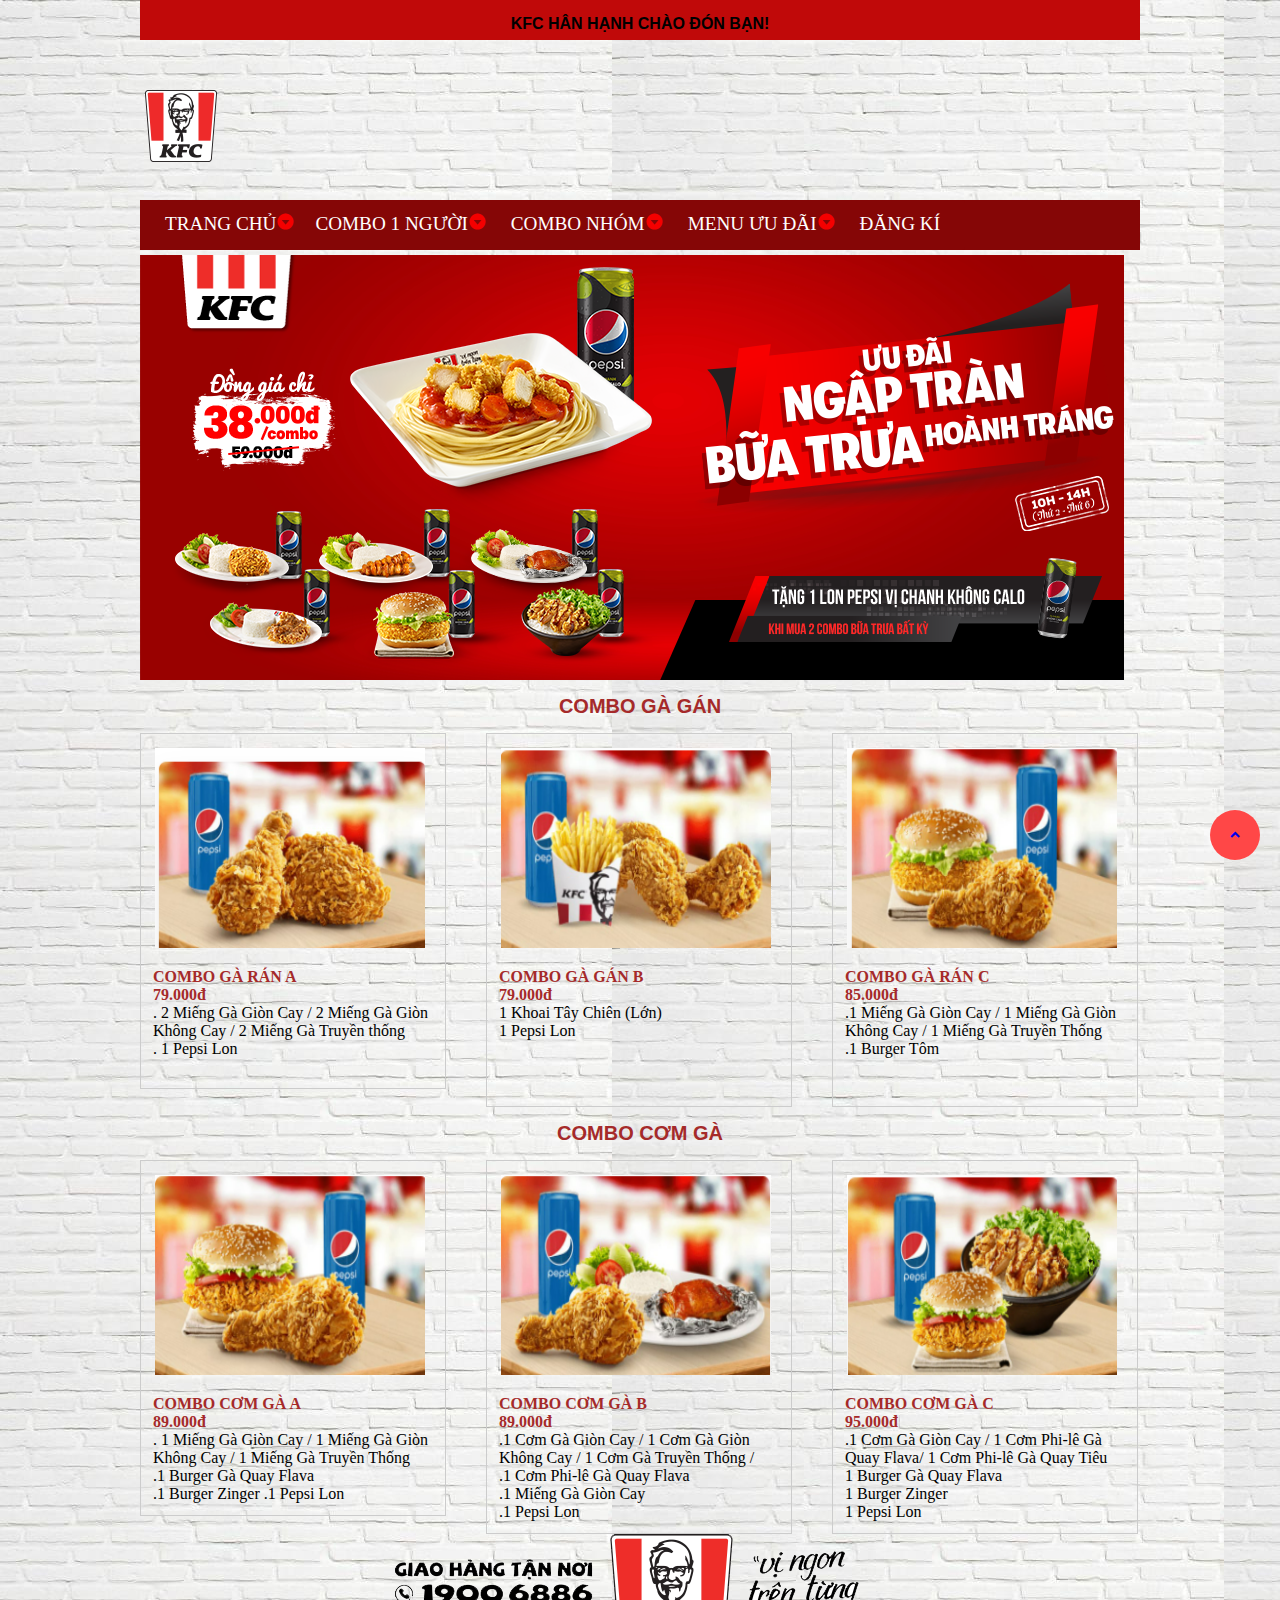
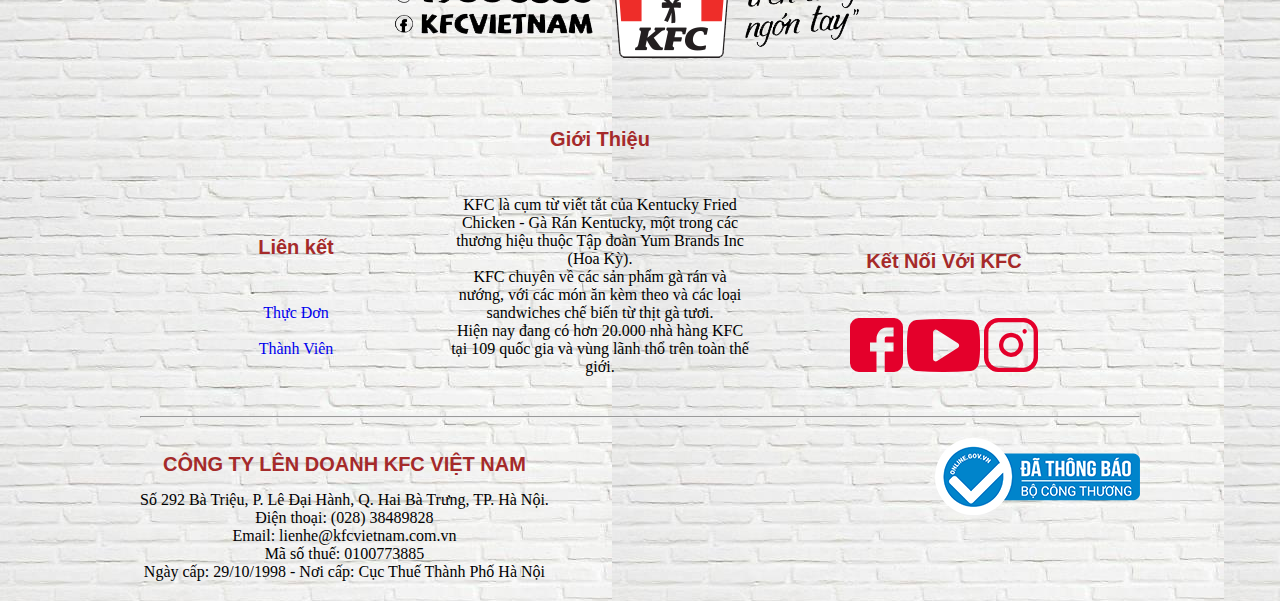
<file: index.html>
<html lang="en">
<head>
    <meta charset="UTF-8">
    <meta http-equiv="X-UA-Compatible" content="IE=edge">
    <meta name="viewport" content="width=device-width, initial-scale=1.0">
    <title>Document</title>
    <link href="./styles.css" rel="stylesheet">
    <link href='https://unpkg.com/boxicons@2.1.1/css/boxicons.min.css' rel='stylesheet'>
</head>
<body background="./33ef8baf55ddfd693050702bb3524e3c.jpeg">
    <div id="#top"></div>
    <div class="container">
        <header>
            <div class="xinchao">
                <p>
                    KFC Hân Hạnh Chào Đón Bạn!</i>
                </p>
            </div>
                
<a href="#"><img src="./logo_pc.png" alt=""></a>

        </header>
        <nav class="menu">
    
            <ul>
                <li><a href="./index.html">TRANG CHỦ<i class='bx bxs-caret-down-circle bx-flip-horizontal' style='color:#f40000' ></i></a>
                <li><a href="./about.html">COMBO 1 NGƯỜI<i class='bx bxs-caret-down-circle bx-flip-horizontal' style='color:#f40000' ></i></a>
                
                </li>
                <li><a href="./combonhom1.html">COMBO NHÓM<i class='bx bxs-caret-down-circle bx-flip-horizontal' style='color:#f40000' ></i></a>
              
        </li>
                <li><a href="./menuuudai.html">MENU ƯU ĐÃI<i class='bx bxs-caret-down-circle bx-flip-horizontal' style='color:#f40000' ></i></a></li>
                
               
                    <ul> 
                    <li><a href="./menucon1.html">GÀ RÁN- QUAY </a></li>
                    <li><a href="./menucon2.html">CƠM GÀ - BURGER - MÌ Ý </a></li>
                    <li><a href="./menucon3.html">THỨC ĂN NHẸ </a></li>
                    <li><a href="./menucon3.html">TRÁNG MIỆNG - THỨC UỐNG </a></li>
                </ul></li>
            
        <li><a href="./dangnhap.html">ĐĂNG KÍ</a>
         </ul>
            </nav>
    
        <div id="slide">
    <a href=""><img src="./c3287e05ec81d5e25374093e64d8c2c1.png" alt=""></a>
        </div>
        <article>
            <h3>COMBO GÀ GÁN</h3>
    <div class="new-card">
        <div class="news_item">
    <img src="./2022-01-11 (12).png"alt=""><br><br>
    <h4>COMBO GÀ RÁN A</h4>
    <h4>79.000đ</h4> 
   . 2 Miếng Gà Giòn Cay / 2 Miếng Gà Giòn Không Cay / 2 Miếng Gà Truyền thống<br>
   . 1 Pepsi Lon<br><br>

    </div>
    <div class="news_item">
            <img src="./2022-01-11 (13).png"alt=""><br><br>
    <h4>COMBO GÀ GÁN B</h4>
       <h4>79.000đ</h4> 
       1 Khoai Tây Chiên (Lớn)<br>
       1 Pepsi Lon<br><br><br><br>
    </div>
    <div class="news_item" id="fix">
        <img src="./2022-01-11 (14).png"alt=""> <br><br>
        <h4>COMBO GÀ RÁN C</h4>
        
           <h4>85.000đ</h4> 
.1 Miếng Gà Giòn Cay / 1 Miếng Gà Giòn Không Cay / 1 Miếng Gà Truyền Thống<br>
.1 Burger Tôm<br><br><br>

    </div>
    </div>
    <div style="clear: both;"></div>

        </article>
        
        
        <article>
    
            <h3>COMBO CƠM GÀ </h3>
            <div class="new-card">
                <div class="news_item">
            <img src="./2022-01-12 (2).png"alt=""><br><br>
            <h4>COMBO CƠM GÀ A</h4>
            <h4>89.000đ</h4> 
           . 1 Miếng Gà Giòn Cay / 1 Miếng Gà Giòn Không Cay / 1 Miếng Gà Truyền Thống<br>
           .1 Burger Gà Quay Flava <br>
            .1 Burger Zinger
           .1 Pepsi Lon
        
            </div>
            <div class="news_item">
                    <img src="./2022-01-12 (3).png"alt=""><br><br>
            <h4>COMBO CƠM GÀ B</h4>
               <h4>89.000đ</h4> 
               .1 Cơm Gà Giòn Cay / 1 Cơm Gà Giòn Không Cay / 1 Cơm Gà Truyền Thống / <br>
               .1 Cơm Phi-lê Gà Quay Flava <br>
               .1 Miếng Gà Giòn Cay<br>
               .1 Pepsi Lon<br>
            </div>
            <div class="news_item" id="fix">
                <img src="./2022-01-12 (4).png"alt=""> <br><br>
                <h4>COMBO CƠM GÀ C</h4>
                
                   <h4>95.000đ</h4> 
        .1 Cơm Gà Giòn Cay / 1 Cơm Phi-lê Gà Quay Flava/ 1 Cơm Phi-lê Gà Quay Tiêu<br>
        1 Burger Gà Quay Flava <br>
         1 Burger Zinger<br>
        1 Pepsi Lon<br>
        
            </div>
        </article>
    
       
            
           <div class="img2">
               <img src="./logo_footer_vi.png" alt="scr">
           </div>
            <footer>
           <div class="link footer-item"> 
               <h3>Liên kết</h3>
               <a href="#"> Thực Đơn</a><br>
               <a href="./lienketthanhvien.html">Thành Viên</a><br>

           </div>
<div class="about footer-item">
<h3>Giới Thiệu</h3>
<p>
    KFC là cụm từ viết tắt của Kentucky Fried Chicken - Gà Rán Kentucky, một trong các thương hiệu thuộc Tập đoàn Yum Brands Inc (Hoa Kỳ).<br> 
    KFC chuyên về các sản phẩm gà rán và nướng, với các món ăn kèm theo và các loại sandwiches chế biến từ thịt gà tươi.<br>
     Hiện nay đang có hơn 20.000 nhà hàng KFC tại 109 quốc gia và vùng lãnh thổ trên toàn thế giới.
</p>
</div>
<div class="contact footer-item">
    <h3>Kết Nối Với KFC</h3>
   <a href="https://www.facebook.com/KFCVietnam/"> <img src="./icon_fb_red.svg" alt=""></a>
   <a href="https://www.youtube.com/user/KFCVietnam2011"> <img src="./icon_yt_red.svg" alt=""></a>
    <a href="https://www.instagram.com/kfc_vietnam/"><img src="./icon_ins_red.svg" alt=""></a>
</div><hr>
<div class="left">
    <h3>CÔNG TY LÊN DOANH KFC VIỆT NAM</h3>
<p>
    

Số 292 Bà Triệu, P. Lê Đại Hành, Q. Hai Bà Trưng, TP. Hà Nội.<br>

Điện thoại: (028) 38489828<br>

Email: lienhe@kfcvietnam.com.vn<br>

Mã số thuế: 0100773885<br>

Ngày cấp: 29/10/1998 - Nơi cấp: Cục Thuế Thành Phố Hà Nội
</p></div>
<div class="img3">
    <img src="./logo_bocongthuong.png" alt="">
</div>
<div class="backtotop">
        <a href="#top">
            <i class='bx bxs-chevron-up'></i>
        </a>
    </div>


        </footer>
        
    
    
</body>
</html>
</file>
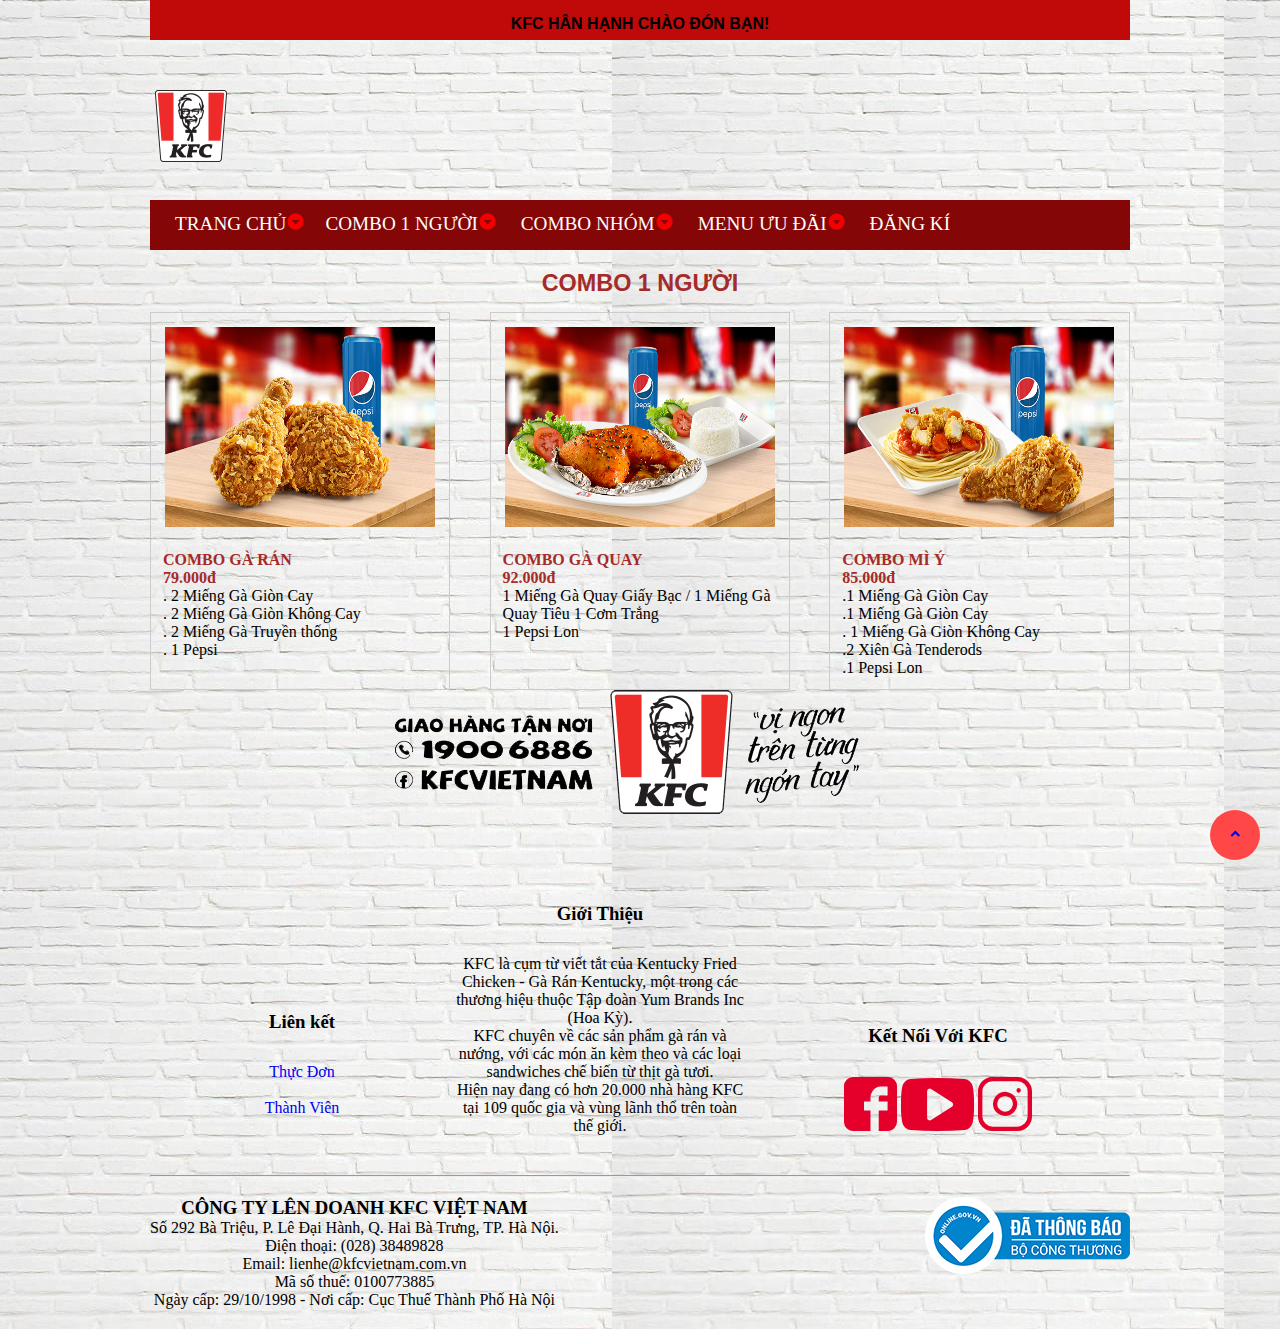
<file: about.html>
<!DOCTYPE html>
<html lang="en">
<head>
    <meta charset="UTF-8">
    <meta http-equiv="X-UA-Compatible" content="IE=edge">
    <meta name="viewport" content="width=device-width, initial-scale=1.0">
    <title>Document</title>
    <link rel="stylesheet" href="./about.css">
    <link href='https://unpkg.com/boxicons@2.1.1/css/boxicons.min.css' rel='stylesheet'>
</head>
<body background="./33ef8baf55ddfd693050702bb3524e3c.jpeg">
    <div id="#top"></div>
    <div class="container">
        <header>
            <div class="xinchao">
                <p>
                    KFC Hân Hạnh Chào Đón Bạn!</i>
                </p>
            </div>
                
<a href="#"><img src="./logo_pc.png" alt=""></a>

        </header>
        <nav class="menu">
    
            <ul>
                <li><a href="./index.html">TRANG CHỦ<i class='bx bxs-caret-down-circle bx-flip-horizontal' style='color:#f40000' ></i></a>
                <li><a href="./about.html">COMBO 1 NGƯỜI<i class='bx bxs-caret-down-circle bx-flip-horizontal' style='color:#f40000' ></i></a>
               
                </li>
                <li><a href="./combonhom1.html">COMBO NHÓM<i class='bx bxs-caret-down-circle bx-flip-horizontal' style='color:#f40000' ></i></a>
              
        </li>
                <li><a href="./menuuudai.html">MENU ƯU ĐÃI<i class='bx bxs-caret-down-circle bx-flip-horizontal' style='color:#f40000' ></i></a></li>
                
             
                   </li>
            
        <li><a href="./dangnhap.html">ĐĂNG KÍ</a>
         </ul>
            </nav>
            <article>
            <div class="main">
                <h3 class="heading">COMBO 1 NGƯỜI</h3>
            </div>
        </article>
        <article>
            <div class="new-card">
            <div class="news_item">
        <img src="./4b86d942464d81c6922db9a674502f2e.png"alt=""><br><br>
        <h4>COMBO GÀ RÁN </h4>
        <h4>79.000đ</h4> 
       . 2 Miếng Gà Giòn Cay <br>
       . 2 Miếng Gà Giòn Không Cay <br>
       . 2 Miếng Gà Truyền thống<br>
       . 1 Pepsi <br><br>
       
    
        </div>
        <div class="news_item">
                <img src="./41d4fbb84f9ddc2c95ff17fe983a486d.png"alt=""><br><br>
        <h4>COMBO GÀ QUAY</h4>
           <h4>92.000đ</h4> 
           1 Miếng Gà Quay Giấy Bạc / 1 Miếng Gà Quay Tiêu
           1 Cơm Trắng<br>
           1 Pepsi Lon<br><br><br>
        </div>
       
        
        <div class="news_item" id="fix">
            <img src="./a772b7eb62a98917a2bb433eef9a1942.png"alt=""> <br><br>
            <h4>COMBO MÌ Ý</h4>
            
               <h4>85.000đ</h4> 
    .1 Miếng Gà Giòn Cay<br> 
    .1 Miếng Gà Giòn Cay<br> 
    . 1 Miếng Gà Giòn Không Cay<br>  
    .2 Xiên Gà Tenderods<br>
    .1 Pepsi Lon

    
    
        </div>
        </div>
      
       
           
              
        <footer> 
           
           
              <div class="img2">
                     <img src="./logo_footer_vi.png" alt="">
                 </div>
                
            <div class="link footer-item"> 
                <h3>Liên kết</h3>
                <a href="#"> Thực Đơn</a><br>
               
                <a href="#">Thành Viên</a><br>
 
            </div>
 <div class="about footer-item">
 <h3>Giới Thiệu</h3>
 <p>
     KFC là cụm từ viết tắt của Kentucky Fried Chicken - Gà Rán Kentucky, một trong các thương hiệu thuộc Tập đoàn Yum Brands Inc (Hoa Kỳ).<br> 
     KFC chuyên về các sản phẩm gà rán và nướng, với các món ăn kèm theo và các loại sandwiches chế biến từ thịt gà tươi.<br>
      Hiện nay đang có hơn 20.000 nhà hàng KFC tại 109 quốc gia và vùng lãnh thổ trên toàn thế giới.
 </p>
 </div>
 <div class="contact footer-item">
     <h3>Kết Nối Với KFC</h3>
     <img src="./icon_fb_red.svg" alt="">
     <img src="./icon_yt_red.svg" alt="">
     <img src="./icon_ins_red.svg" alt="">
 </div><hr>
 <div class="left">
     <h3>CÔNG TY LÊN DOANH KFC VIỆT NAM</h3>
 <p>
     
 
 Số 292 Bà Triệu, P. Lê Đại Hành, Q. Hai Bà Trưng, TP. Hà Nội.<br>
 
 Điện thoại: (028) 38489828<br>
 
 Email: lienhe@kfcvietnam.com.vn<br>
 
 Mã số thuế: 0100773885<br>
 
 Ngày cấp: 29/10/1998 - Nơi cấp: Cục Thuế Thành Phố Hà Nội
 </p></div>
 <div class="img3">
     <img src="./logo_bocongthuong.png" alt="">
 </div>
 <div class="backtotop">
         <a href="#top">
             <i class='bx bxs-chevron-up'></i>
         </a>
     </div>
 
 
         </footer>
         
     
     
</body>
</html>
</file>
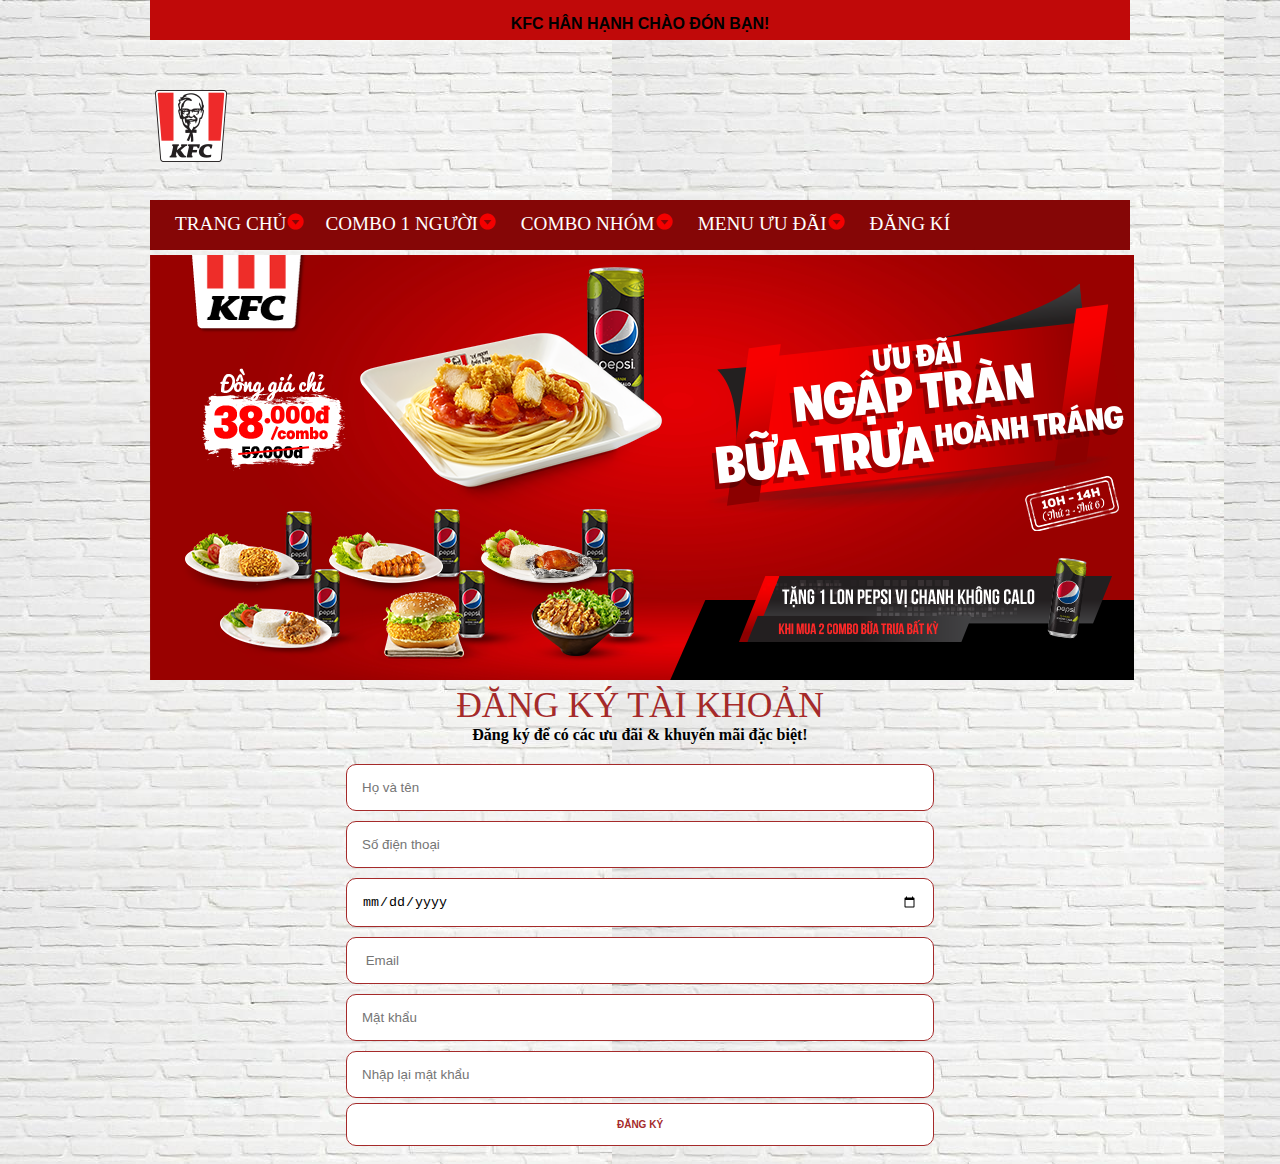
<file: dangnhap.html>
<!DOCTYPE html>
<html lang="en">
<head>
    <meta charset="UTF-8">
    <meta http-equiv="X-UA-Compatible" content="IE=edge">
    <meta name="viewport" content="width=device-width, initial-scale=1.0">
    <title>Document</title>
</head>
<body>
    <link rel="stylesheet" href="./lienketthanhvien.css">
    <link href='https://unpkg.com/boxicons@2.1.1/css/boxicons.min.css' rel='stylesheet'>
</head>
<body background="./33ef8baf55ddfd693050702bb3524e3c.jpeg">
    <div id="#top"></div>
    <div class="container">
        <header>
            <div class="xinchao">
                <p>
                    KFC Hân Hạnh Chào Đón Bạn!</i>
                </p>
            </div>
                
<a href="#"><img src="./logo_pc.png" alt=""></a>

        </header>
        <nav class="menu">
    
            <ul>
                <li><a href="./index.html">TRANG CHỦ<i class='bx bxs-caret-down-circle bx-flip-horizontal' style='color:#f40000' ></i></a>
                <li><a href="./about.html">COMBO 1 NGƯỜI<i class='bx bxs-caret-down-circle bx-flip-horizontal' style='color:#f40000' ></i></a>
               
                </li>
                <li><a href="./combonhom1.html">COMBO NHÓM<i class='bx bxs-caret-down-circle bx-flip-horizontal' style='color:#f40000' ></i></a>
              
        </li>
                <li><a href="./menuuudai.html">MENU ƯU ĐÃI<i class='bx bxs-caret-down-circle bx-flip-horizontal' style='color:#f40000' ></i></a></li>
                
        <li><a href="./dangnhap.html">ĐĂNG KÍ</a>
         </ul>
            </nav>
    
        <div id="slide">
    <a href=""><img src="./c3287e05ec81d5e25374093e64d8c2c1.png" alt=""></a>
        </div>
        <article>
    <div class="menu_header">
        <span>ĐĂNG KÝ TÀI KHOẢN </span>
    </div>
    <p class="text-centertext_head_membership"><strong class="text-body">Đăng ký để có các ưu đãi &amp; khuyến mãi đặc biệt!</strong></p>
    <div class="form_group">
<form action="" class="form_input">
<input type="text"  placeholder="Họ và tên"class="form-control" >
<input type="text"  placeholder="Số điện thoại" class="form-control">
<input type="date"  placeholder="Ngày sinh" class="form-control">
<input type="email"  placeholder=" Email" class="form-control">
<input type="password"  placeholder="Mật khẩu" class="form-control">
<input type="password"  placeholder="Nhập lại mật khẩu" class="form-control">
<button>ĐĂNG KÝ</button><br>

</form>

</div>


</body>
</html>
</file>
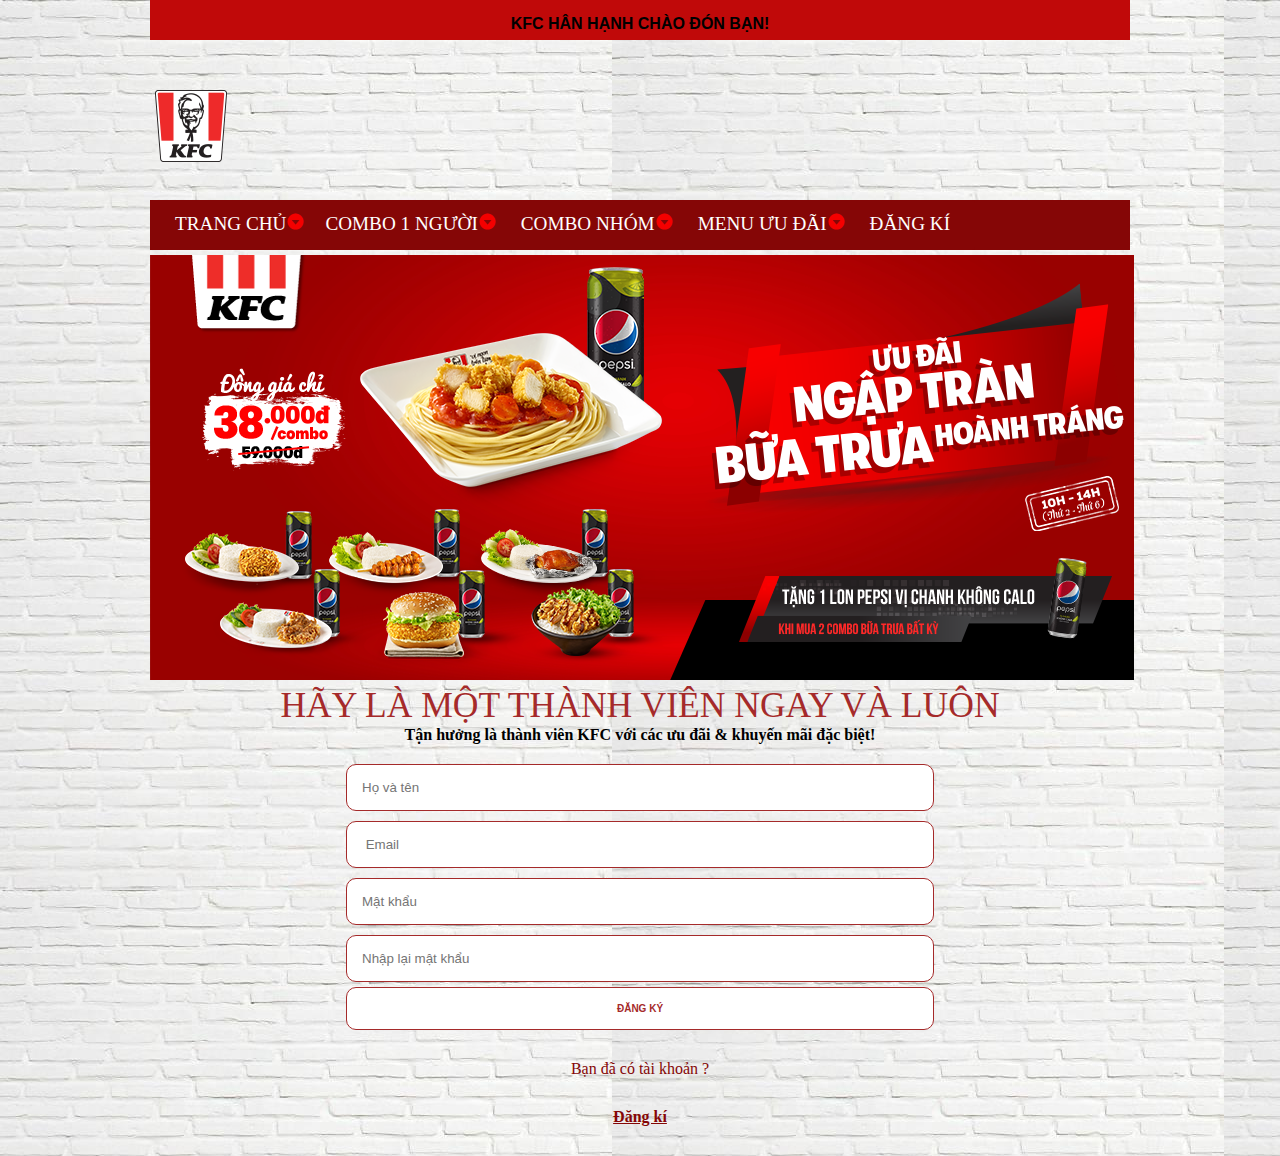
<file: lienketthanhvien.html>
<!DOCTYPE html>
<html lang="en">
<head>
    <meta charset="UTF-8">
    <meta http-equiv="X-UA-Compatible" content="IE=edge">
    <meta name="viewport" content="width=device-width, initial-scale=1.0">
    <title>Document</title>
    <link rel="stylesheet" href="./lienketthanhvien.css">
    <link href='https://unpkg.com/boxicons@2.1.1/css/boxicons.min.css' rel='stylesheet'>
</head>
<body background="./33ef8baf55ddfd693050702bb3524e3c.jpeg">
    <div id="#top"></div>
    <div class="container">
        <header>
            <div class="xinchao">
                <p>
                    KFC Hân Hạnh Chào Đón Bạn!</i>
                </p>
            </div>
                
<a href="#"><img src="./logo_pc.png" alt=""></a>

        </header>
        <nav class="menu">
    
            <ul>
                <li><a href="./index.html">TRANG CHỦ<i class='bx bxs-caret-down-circle bx-flip-horizontal' style='color:#f40000' ></i></a>
                <li><a href="./about.html">COMBO 1 NGƯỜI<i class='bx bxs-caret-down-circle bx-flip-horizontal' style='color:#f40000' ></i></a>
                
                </li>
                <li><a href="./combonhom1.html">COMBO NHÓM<i class='bx bxs-caret-down-circle bx-flip-horizontal' style='color:#f40000' ></i></a>
              
        </li>
                <li><a href="./menuuudai.html">MENU ƯU ĐÃI<i class='bx bxs-caret-down-circle bx-flip-horizontal' style='color:#f40000' ></i></a></li>
              
                  </li>
            
        <li><a href="./dangnhap.html">ĐĂNG KÍ</a>
         </ul>
            </nav>
    
        <div id="slide">
    <a href=""><img src="./c3287e05ec81d5e25374093e64d8c2c1.png" alt=""></a>
        </div>
        <article>
    <div class="menu_header">
        <span>HÃY LÀ MỘT THÀNH VIÊN NGAY VÀ LUÔN</span>
    </div>
    <p class="text-centertext_head_membership"><strong class="text-body">Tận hưởng là thành viên KFC với các ưu đãi &amp; khuyến mãi đặc biệt!</strong></p>
    <div class="form_group">
<form action="" class="form_input">
<input type="text"  placeholder="Họ và tên">
<input type="email"  placeholder=" Email">
<input type="password"  placeholder="Mật khẩu">
<input type="password"  placeholder="Nhập lại mật khẩu">
<button>ĐĂNG KÝ</button>

</form>
<a href="" class="link-login">Bạn đã có tài khoản ? <a href="./dangnhap.html" class="link"><b> Đăng kí</b></a></a>

</div>


</body>
</html>
</file>
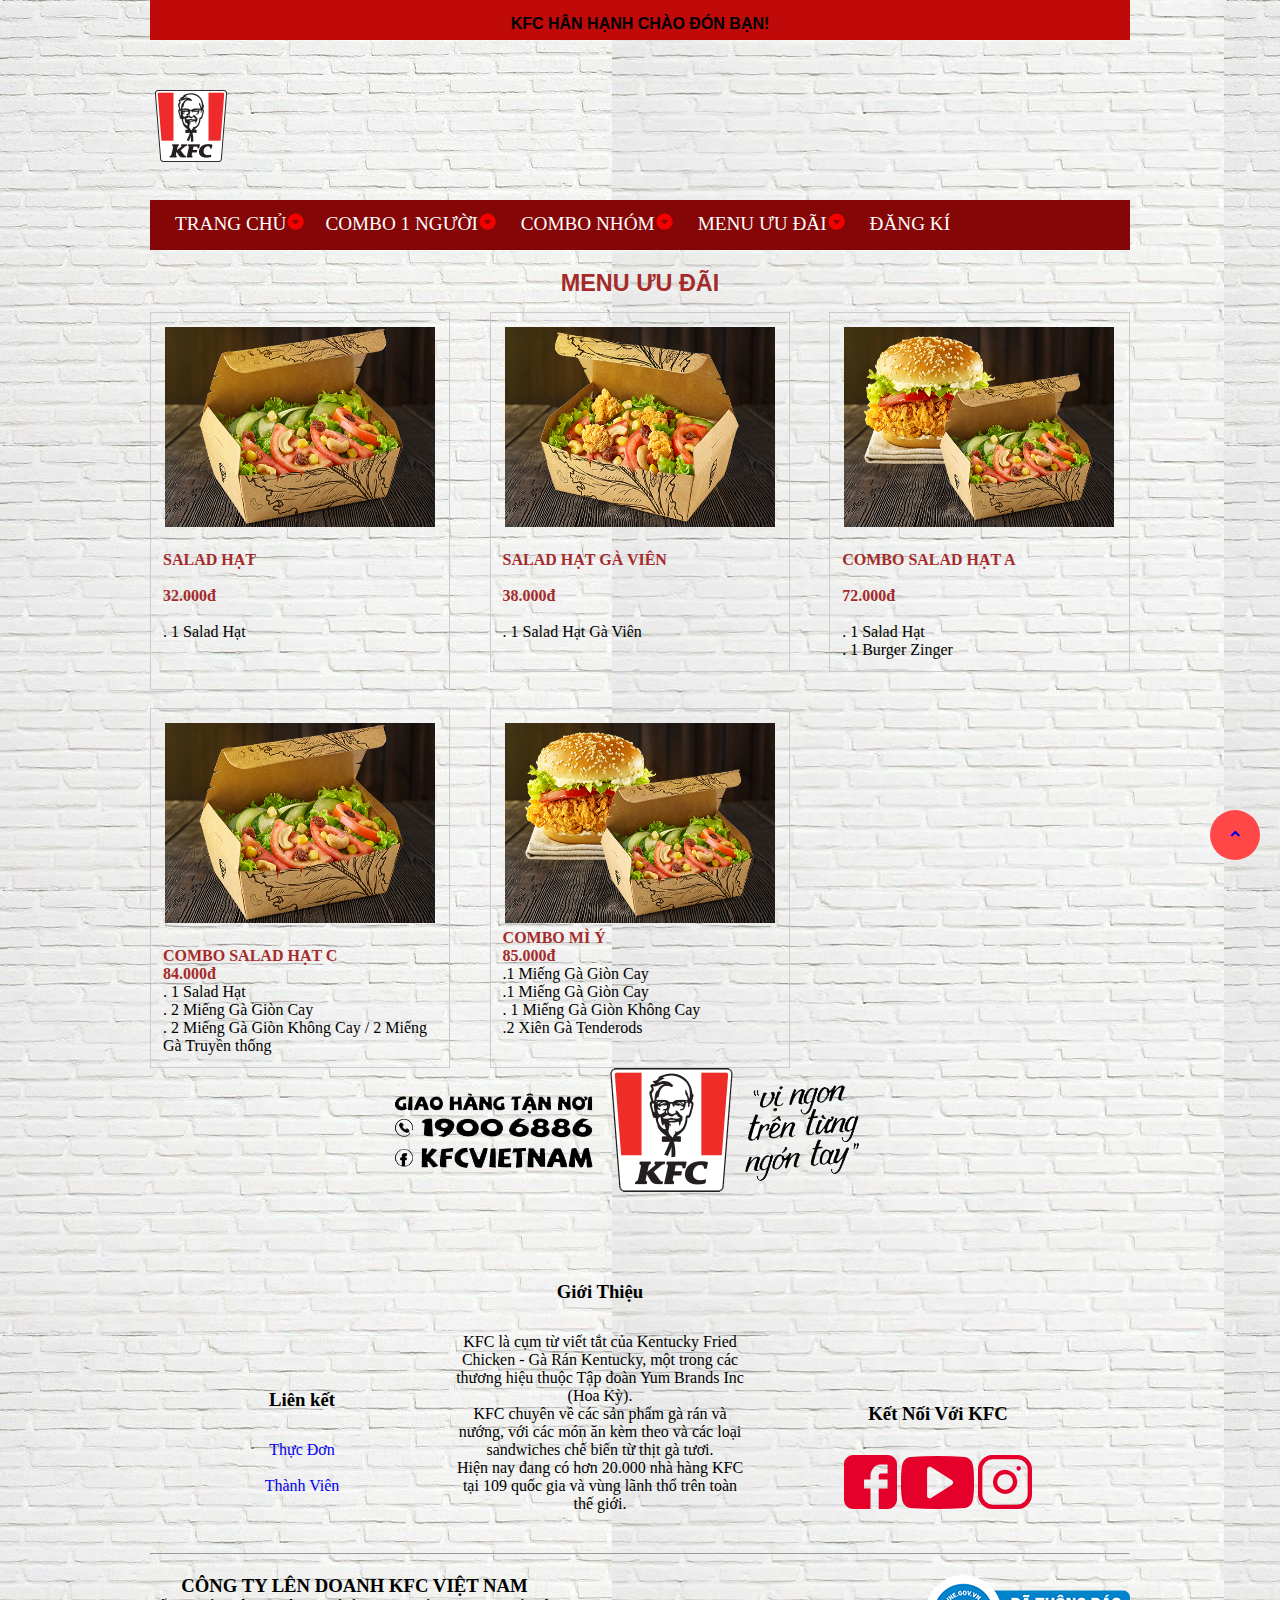
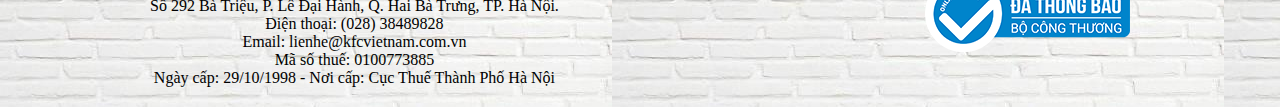
<file: menuuudai.html>
<!DOCTYPE html>
<html lang="en">
<head>
    <meta charset="UTF-8">
    <meta http-equiv="X-UA-Compatible" content="IE=edge">
    <meta name="viewport" content="width=device-width, initial-scale=1.0">
    <title>Document</title>
</head>
<body>
<link rel="stylesheet" href="./about.css">
<link href='https://unpkg.com/boxicons@2.1.1/css/boxicons.min.css' rel='stylesheet'>

</head>
<body background="./33ef8baf55ddfd693050702bb3524e3c.jpeg">
<div id="#top"></div>
<div class="container">
    <header>
        <div class="xinchao">
            <p>
                KFC Hân Hạnh Chào Đón Bạn!</i>
            </p>
        </div>
            
<a href="#"><img src="./logo_pc.png" alt=""></a>

    </header>
    <nav class="menu">
    
        <ul>
            <li><a href="./index.html">TRANG CHỦ<i class='bx bxs-caret-down-circle bx-flip-horizontal' style='color:#f40000' ></i></a>
            <li><a href="./about.html">COMBO 1 NGƯỜI<i class='bx bxs-caret-down-circle bx-flip-horizontal' style='color:#f40000' ></i></a>
            <ul>
                <li><a href="./menucon1.html">COMBO GÀ </a></li>
                <li><a href="./menucon2.html">COMBO MÌ Ý </a></li>
                <li><a href="./menucon3.html">COMBO BURGER </a></li>
            </ul>
            </li>
            <li><a href="./combonhom1.html">COMBO NHÓM<i class='bx bxs-caret-down-circle bx-flip-horizontal' style='color:#f40000' ></i></a>
          
    </li>
            <li><a href="#">MENU ƯU ĐÃI<i class='bx bxs-caret-down-circle bx-flip-horizontal' style='color:#f40000' ></i></a></li>
            
         
                <ul> 
                <li><a href="./menucon1.html">GÀ RÁN- QUAY </a></li>
                <li><a href="./menucon2.html">CƠM GÀ - BURGER - MÌ Ý </a></li>
                <li><a href="./menucon3.html">THỨC ĂN NHẸ </a></li>
                <li><a href="./menucon3.html">TRÁNG MIỆNG - THỨC UỐNG </a></li>
            </ul></li>
        
    <li><a href="./dangnhap.html">ĐĂNG KÍ</a>
     </ul>
        </nav>
        <article>
        <div class="main">
            <h3 class="heading">MENU ƯU ĐÃI</h3>
        </div>
    </article>
    <article>
        <div class="new-card">
            <div class="news_item">
        <img src="./eaa0355a78439311d67f760e5fc871cb.png"alt=""><br><br>
        <h4>SALAD HẠT </h4><br>
        <h4>32.000đ</h4>  <br>
       . 1 Salad Hạt<br><br><br>
      
      
        
       
    
        </div>
        <div class="news_item">
                <img src="./321e5187547fb6213d7ac9581de9fc06.png"alt=""><br><br>
        <h4>SALAD HẠT GÀ VIÊN</h4> <br>
           <h4>38.000đ</h4> <br>
          . 1 Salad Hạt Gà Viên
          
           <br><br>
          
        </div>
       
        
        <div class="news_item" id="fix">
            <img src="./ffdc03a2d15c129c1cf989b148ebf875.png"alt=""> <br><br>
            <h4>COMBO SALAD HẠT A</h4>    <br> 
            
               <h4>72.000đ</h4> <br>  
    . 1 Salad Hạt<br>. 1 Burger Zinger <br>

     
    
   
</div>
        </div>
    <div style="clear: both;"></div>
    </article><br>
        
        <article> 
        
       
       
           
        
       <div class="new-card">
            <div class="news_item">
        <img src="./eaa0355a78439311d67f760e5fc871cb.png"alt=""><br><br>
        <h4> COMBO SALAD HẠT C </h4>
        <h4>84.000đ</h4>  
       . 1 Salad Hạt <br>
      .     2 Miếng Gà Giòn Cay  <br>
      . 2 Miếng Gà Giòn Không Cay / 2 Miếng Gà Truyền thống 
     
       
    
        </div>
        
        <div class="news_item" id="fix">
            <img src="./ffdc03a2d15c129c1cf989b148ebf875.png"alt=""> <br>
            <h4>COMBO MÌ Ý</h4>
            
               <h4>85.000đ</h4> 
    .1 Miếng Gà Giòn Cay<br> 
    .1 Miếng Gà Giòn Cay<br> 
    . 1 Miếng Gà Giòn Không Cay<br>  
    .2 Xiên Gà Tenderods<br><br>
    
    </article>

       
     
          
            
    <footer>   <div class="img2">
                 <img src="./logo_footer_vi.png" alt="">
             </div>
        <div class="link footer-item"> 
            <h3>Liên kết</h3>
            <a href="./index.html"> Thực Đơn</a><br>
            
            <a href="./lienketthanhvien.html">Thành Viên</a><br>

        </div>
<div class="about footer-item">
<h3>Giới Thiệu</h3>
<p>
 KFC là cụm từ viết tắt của Kentucky Fried Chicken - Gà Rán Kentucky, một trong các thương hiệu thuộc Tập đoàn Yum Brands Inc (Hoa Kỳ).<br> 
 KFC chuyên về các sản phẩm gà rán và nướng, với các món ăn kèm theo và các loại sandwiches chế biến từ thịt gà tươi.<br>
  Hiện nay đang có hơn 20.000 nhà hàng KFC tại 109 quốc gia và vùng lãnh thổ trên toàn thế giới.
</p>
</div>
<div class="contact footer-item">
 <h3>Kết Nối Với KFC</h3>
 <img src="./icon_fb_red.svg" alt="">
 <img src="./icon_yt_red.svg" alt="">
 <img src="./icon_ins_red.svg" alt="">
</div><hr>
<div class="left">
 <h3>CÔNG TY LÊN DOANH KFC VIỆT NAM</h3>
<p>
 

Số 292 Bà Triệu, P. Lê Đại Hành, Q. Hai Bà Trưng, TP. Hà Nội.<br>

Điện thoại: (028) 38489828<br>

Email: lienhe@kfcvietnam.com.vn<br>

Mã số thuế: 0100773885<br>

Ngày cấp: 29/10/1998 - Nơi cấp: Cục Thuế Thành Phố Hà Nội
</p></div>
<div class="img3">
 <img src="./logo_bocongthuong.png" alt="">
</div>
<div class="backtotop">
     <a href="#top">
         <i class='bx bxs-chevron-up'></i>
     </a>
 </div>


     </footer>
     
 
 
</body>
</html>
</file>
<file: styles.css>
*{
    padding: 0;
    margin: 0;
    

}
.container{
    width: 1000px;
    margin:0 auto ;
}
header{
    height: 200px;
   
    
}
header p{
    height: 10px;
    text-align: center;
    background: rgb(192, 9, 9);
    font-family: -apple-system, BlinkMacSystemFont, 'Segoe UI', Roboto, Oxygen, Ubuntu, Cantarell, 'Open Sans', 'Helvetica Neue', sans-serif;
    padding: 15px;
    text-transform: uppercase;
    font-weight: bold;

}
header img{
    padding-left: 50px;
    padding: 50px 5px 2px;
}
nav{
    height: 50px;
    background: rgb(133, 6, 6);
    margin-bottom: 5px;
   
}
.menu>ul>li{
    display: inline-block;
}
.menu>ul>li>a{
    display: block;
}
.menu>ul{
    padding: 0px 15px;
    margin: 0px;
    list-style: none;
    border-radius: 3px;
    background-color: rgb(133, 6, 6);
    float: left;
    line-height: 50px;
}
.menu>ul>li>a{
text-decoration:none;
font-variant:small-caps;
font-size:larger;
 color:white;
 padding:0 10px;
 line-height:40px;
}
.menu>ul>li>a:hover{
    background-color: rgb(0, 0, 0);
    color: white;
    line-height: 50px;
}
.menu>ul>li{
    position: relative;
}
.menu ul ul{
    position: absolute;
    display: none;
}
.menu ul ul a{
    display: block;
}
.menu>ul>li:hover>ul{
    display: block;
}
 .menu ul ul{
 padding:0px;
 margin:0px;
 list-style:none;
 border-radius:3px;
width:200px;
background-color:white;
box-shadow:0 0 1px rgb(133, 6, 6);
}
 .menu ul ul a{
 line-height:30px;
 color:rgb(0, 0, 0);
 text-decoration:none;
 font-variant:small-caps;
 font-size:15PX;
 padding:0 10px;
 }
 .menu ul ul a:hover{
    background-color:rgb(194, 18, 18);
     color:white;
 }
nav .search{
    line-height: 50px;
    float: right;
    margin-right: 20px;
    background-color: rgb(133, 6, 6);
}

     .img2{
        text-align: center;
   padding: 20px 20px;
        
    }
    footer{
        text-align: center;
    }
    
    footer .footer-item{
        width: 30%;
        display: inline-block;
        margin-bottom: 20px;
        margin-top: 5px;
    }
    footer .footer-item h3{
        margin: 30px 0;
    }
    footer .link a{
        display: block;
        text-decoration: none;
    
    }
    footer .contact{
        padding-top: 5px;
        margin: 40px;
       
    }
    footer .left{
        float: left;
        padding-bottom: 20px;
    padding-top: 20px;
    }
    footer .img3{
      float: right;
      padding-top: 20px;
    }
    
    article .new-card .news_item:hover img{
        transform: scale(0.8,0.8);
    }
    footer .backtotop{
        width: 50px;
        height: 50px;
        border-radius: 50%;
        position: fixed;
        bottom: 40px;
        right: 20px;
        background: rgb(255, 71, 71);
        color: white;
        display: flex;
        justify-content: center;
        align-items: center;
    }
    h3{
        font-family:-apple-system, BlinkMacSystemFont, 'Segoe UI', Roboto, Oxygen, Ubuntu, Cantarell, 'Open Sans', 'Helvetica Neue', sans-serif;
        text-align: center;
        padding: 15px 0;
        color: brown;
        font-size: 20px;
        font-weight: bold;
        position: relative;
    
    }
    article .new-card .news_item{
        width: 28%;
        padding: 12px;
        float: left;
        border: 1px solid #ccc;
        margin-right: 4%;
    }
    article .new-card .news_item:hover{
        
        transition: all 0,25s ease-in-out;
    }
    
    #fix{
        margin-right: 0;
    }
    article .new-card .news_item h4{
        font-size: 16;
        color: brown;
    }
    article .new-card .news_item img{
        margin: 2px 2px 2px;
        width: 270px;
        height: 200px;
        text-align: center;
    }
    article .new-card .news_item .container{
        font-size: 13px;
    }
</file>
<file: about.css>
*{
    padding: 0;
    margin: 0;
    

}
.container{
    width: 980px;
    margin:0 auto ;
}
header{
    height: 200px;
  
}
header p{
    height: 10px;
    text-align: center;
    background: rgb(192, 9, 9);
    font-family: -apple-system, BlinkMacSystemFont, 'Segoe UI', Roboto, Oxygen, Ubuntu, Cantarell, 'Open Sans', 'Helvetica Neue', sans-serif;
    padding: 15px;
    text-transform: uppercase;
    font-weight: bold;

}
header img{
    padding-left: 50px;
    padding: 50px 5px 2px;
}
nav{
    height: 50px;
    background: rgb(133, 6, 6);
    margin-bottom: 5px;
   
}
.menu>ul>li{
    display: inline-block;
}
.menu>ul>li>a{
    display: block;
}
.menu>ul{
    padding: 0px 15px;
    margin: 0px;
    list-style: none;
    border-radius: 3px;
    background-color: rgb(133, 6, 6);
    float: left;
    line-height: 50px;
}
.menu>ul>li>a{
text-decoration:none;
font-variant:small-caps;
font-size:larger;
 color:white;
 padding:0 10px;
 line-height:40px;
}
.menu>ul>li>a:hover{
    background-color: rgb(0, 0, 0);
    color: white;
    line-height: 50px;
}
.menu>ul>li{
    position: relative;
}
.menu ul ul{
    position: absolute;
    display: none;
}
.menu ul ul a{
    display: block;
}
.menu>ul>li:hover>ul{
    display: block;
}
 .menu ul ul{
 padding:0px;
 margin:0px;
 list-style:none;
 border-radius:3px;
width:200px;
background-color:white;
box-shadow:0 0 1px rgb(133, 6, 6);
}
 .menu ul ul a{
 line-height:30px;
 color:rgb(0, 0, 0);
 text-decoration:none;
 font-variant:small-caps;
 font-size:15PX;
 padding:0 10px;
 }
 .menu ul ul a:hover{
    background-color:rgb(194, 18, 18);
     color:white;
 }
nav .search{
    line-height: 50px;
    float: right;
    margin-right: 20px;
    background-color: rgb(133, 6, 6);
}

    
     footer .img2{
        text-align: center;
       padding: 50px 50px;
        
    }
    footer{
        text-align: center;
    }
    
    footer .footer-item{
        width: 30%;
        display: inline-block;
        margin-bottom: 20px;
        margin-top: 5px;
    }
    footer .footer-item h3{
        margin: 30px 0;
    }
    footer .link a{
        display: block;
        text-decoration: none;
    
    }
    footer .contact{
        padding-top: 5px;
        margin: 40px;
       
    }
    footer .left{
        float: left;
        padding-bottom: 20px;
    padding-top: 20px;
    }
    footer .img3{
      float: right;
      padding-top: 20px;
    }
    
    article .new-card .news_item:hover img{
        transform: scale(0.8,0.8);
    }
    footer .backtotop{
        width: 50px;
        height: 50px;
        border-radius: 50%;
        position: fixed;
        bottom: 40px;
        right: 20px;
        background: rgb(255, 71, 71);
        color: white;
        display: flex;
        justify-content: center;
        align-items: center;
    }
    article .main{
        font-family:-apple-system, BlinkMacSystemFont, 'Segoe UI', Roboto, Oxygen, Ubuntu, Cantarell, 'Open Sans', 'Helvetica Neue', sans-serif;
        text-align: center;
        padding: 15px 0;
        color: brown;
        font-size: 20px;
        font-weight: bold;
        position: relative;
    
    }
    article .new-card .news_item{
        width: 28%;
        padding: 12px;
        float: left;
        border: 1px solid #ccc;
        margin-right: 4%;
    }
    article .new-card .news_item:hover{
        
        transition: all 0,25s ease-in-out;
    }
    
    #fix{
        margin-right: 0;
    }
    article .new-card .news_item h4{
        font-size: 16;
        color: brown;
    }
    article .new-card .news_item img{
        margin: 2px 2px 2px;
        width: 270px;
        height: 200px;
        text-align: center;
    }
    article .new-card .news_item .container{
        font-size: 13px;
    }
</file>
<file: lienketthanhvien.css>
.menu_header{
font-size: 2.777777777777778em;
text-align: center;
font-family: "AsapCondensed";
font-size: 2.222222222222222em;
   color: brown;
}
*{
    padding: 0;
    margin: 0;
    

}
.container{
    width: 980px;
    margin:0 auto ;
}
header{
    height: 200px;
  
    
}
header p{
    height: 10px;
    text-align: center;
    background: rgb(192, 9, 9);
    font-family: -apple-system, BlinkMacSystemFont, 'Segoe UI', Roboto, Oxygen, Ubuntu, Cantarell, 'Open Sans', 'Helvetica Neue', sans-serif;
    padding: 15px;
    text-transform: uppercase;
    font-weight: bold;

}
header img{
    padding-left: 50px;
    padding: 50px 5px 2px;
}
nav{
    height: 50px;
    background: rgb(133, 6, 6);
    margin-bottom: 5px;
   
}
.menu>ul>li{
    display: inline-block;
}
.menu>ul>li>a{
    display: block;
}
.menu>ul{
    padding: 0px 15px;
    margin: 0px;
    list-style: none;
    border-radius: 3px;
    background-color: rgb(133, 6, 6);
    float: left;
    line-height: 50px;
}
.menu>ul>li>a{
text-decoration:none;
font-variant:small-caps;
font-size:larger;
 color:white;
 padding:0 10px;
 line-height:40px;
}
.menu>ul>li>a:hover{
    background-color: rgb(0, 0, 0);
    color: white;
    line-height: 50px;
}
.menu>ul>li{
    position: relative;
}
.menu ul ul{
    position: absolute;
    display: none;
}
.menu ul ul a{
    display: block;
}
.menu>ul>li:hover>ul{
    display: block;
}
 .menu ul ul{
 padding:0px;
 margin:0px;
 list-style:none;
 border-radius:3px;
width:200px;
background-color:white;
box-shadow:0 0 1px rgb(133, 6, 6);
}
 .menu ul ul a{
 line-height:30px;
 color:rgb(0, 0, 0);
 text-decoration:none;
 font-variant:small-caps;
 font-size:15PX;
 padding:0 10px;
 }
 .menu ul ul a:hover{
    background-color:rgb(194, 18, 18);
     color:white;
 }
nav .search{
    line-height: 50px;
    float: right;
    margin-right: 20px;
    background-color: rgb(133, 6, 6);
}
.img1 {
    text-align: center;
    }
     .img2{
        text-align: center;
       padding: 50px 50px;
        
    }
    footer{
        text-align: center;
    }
    
    footer .footer-item{
        width: 30%;
        display: inline-block;
        margin-bottom: 20px;
        margin-top: 5px;
    }
    footer .footer-item h3{
        margin: 30px 0;
    }
    footer .link a{
        display: block;
        text-decoration: none;
    
    }
    footer .contact{
        padding-top: 5px;
        margin: 40px;
       
    }
    footer .left{
        float: left;
        padding-bottom: 20px;
    padding-top: 20px;
    }
    footer .img3{
      float: right;
      padding-top: 20px;
    }
    
    article .new-card .news_item:hover img{
        transform: scale(0.8,0.8);
    }
    footer .backtotop{
        width: 50px;
        height: 50px;
        border-radius: 50%;
        position: fixed;
        bottom: 40px;
        right: 20px;
        background: rgb(255, 71, 71);
        color: white;
        display: flex;
        justify-content: center;
        align-items: center;
    }
    article .main{
        font-family:-apple-system, BlinkMacSystemFont, 'Segoe UI', Roboto, Oxygen, Ubuntu, Cantarell, 'Open Sans', 'Helvetica Neue', sans-serif;
        text-align: center;
        padding: 15px 0;
        color: brown;
        font-size: 20px;
        font-weight: bold;
        position: relative;
    
    }
    article .new-card .news_item{
        width: 28%;
        padding: 12px;
        float: left;
        border: 1px solid #ccc;
        margin-right: 4%;
    }
    article .new-card .news_item:hover{
        
        transition: all 0,25s ease-in-out;
    }
    
    #fix{
        margin-right: 0;
    }
    article .new-card .news_item h4{
        font-size: 16;
        color: brown;
    }
    article .new-card .news_item img{
        margin: 2px 2px 2px;
        width: 270px;
        height: 200px;
        text-align: center;
    }
    article .new-card .news_item .container{
        font-size: 13px;
    }
    .text-centertext_head_membership{
    text-align: center;
    }
.form_group{
width: 60%;
margin: 0 auto;
margin-top: 15px ;
}
.form_group form{
    display: flex;
    flex-direction: column;
}
.form_group form input{
    padding: 15px 15px;
border: 1px solid brown;
    outline: none;
    margin: 5px 0;
    border-radius: 10px; 
    transition: all 4s linear ;
}
.form_group form button{
    padding: 15px;
    background: white;
    border: 1px solid brown;
    font-size: 10px;
    font-weight: bold;
    color: brown;
    border-radius: 10px;
}
.form_group form button:hover{
    background: brown;
    color: white;
    transition: all 4s linear ;
}
.form_group form input:focus{
    border: 1px solid brown;
    transition: all 0.2s linear;
}
.link-login{
    text-decoration: none;
    color: rgb(133, 6, 6);
    margin: 30px 0;
    display: block;
    
    text-align: center;
}
.link-login:hover{
    color: brown;
    transition: all 4s linear;
}
.link{
  
    list-style: none;
    color: brown;
    color: rgb(133, 6, 6);
    margin: 30px 0;
    display: block;
    
    text-align: center;
}
</file>
